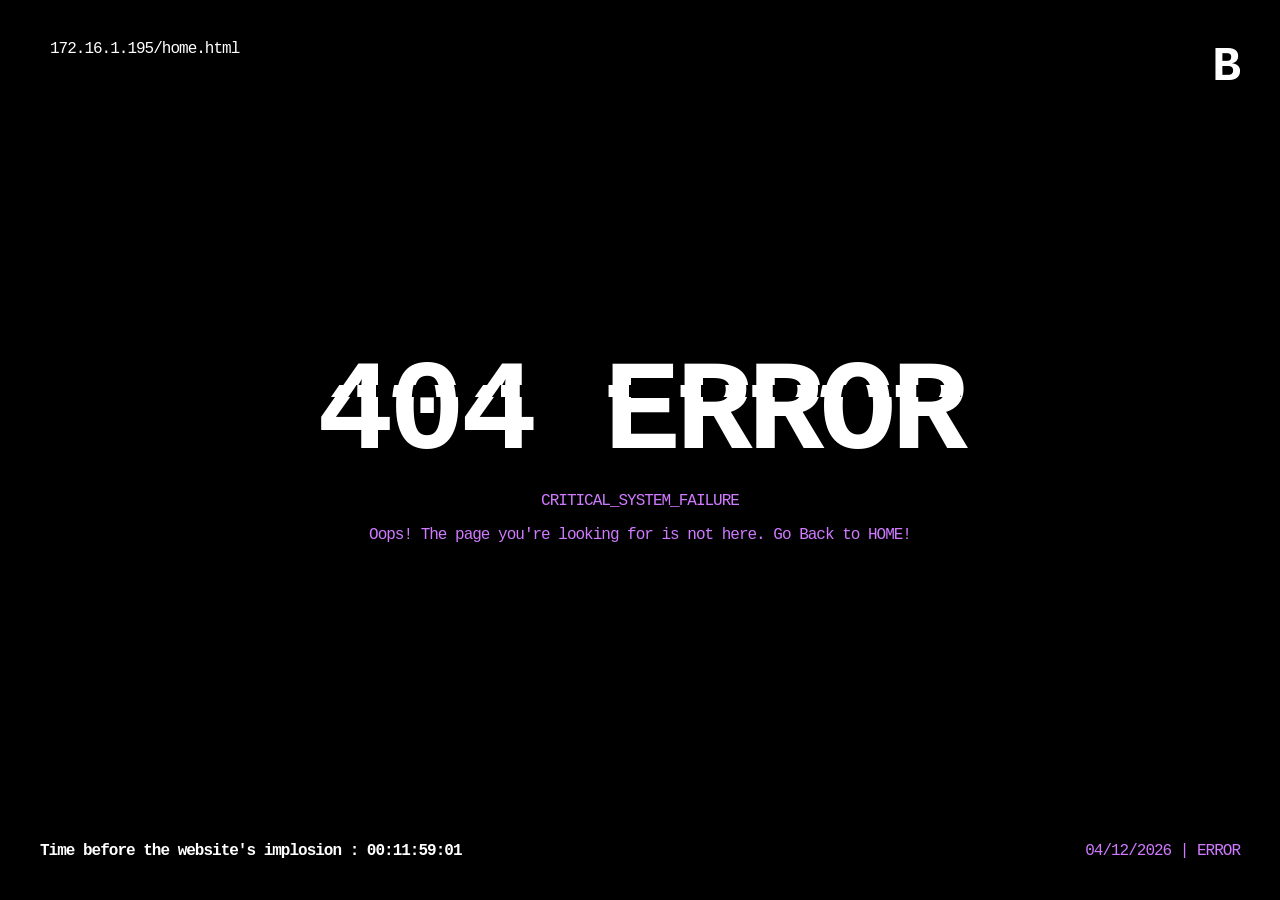
<file: index.html>
<!DOCTYPE html>
<html lang="fr">
<head>
    <meta charset="UTF-8">
    <title>404 Not Found</title>
    <link rel="icon" type="image/png" href="storage/favicon.jpg">
    <style>
        body { 
            background: #000; 
            color: #ffffff; 
            font-family: 'Courier New', monospace; 
            height: 100vh; 
            margin: 0; 
            overflow: hidden; 
            display: flex; 
            justify-content: center; 
            align-items: center; 
            position: relative; 
        }
        
        .corner { 
            position: absolute; 
            padding: 40px; 
            font-size: 1rem; 
            letter-spacing: -1px; 
        }

        .top-left { 
            top: 0; 
            left: 0; 
        }
        
        .top-left a { 
            color: #ffffff; 
            text-decoration: none; 
            padding: 5px 10px; 
            transition: 0.3s; 
        }
        
        .top-right { 
            top: 0; 
            right: 0; 
            font-size: 3rem; 
            color: #ffffff; 
            opacity: 1; 
            font-weight: 900;
        }
        
        .bottom-left { 
            bottom: 0; 
            left: 0; 
            color: #ffffff; 
            font-weight: 900; 
        }
        
        .bottom-right { 
            bottom: 0; 
            right: 0; 
            color: #CF7AFF; 
        }

        .glitch-wrapper {
            text-align: center; 
            position: relative; 
        }
        
        .glitch { 
            font-size: 8rem;
            font-weight: 900;
            margin: 0; 
            position: relative;
            color: #ffffff;
            letter-spacing: -5px;
        }

        .glitch::before, .glitch::after {
            content: "404 ERROR"; 
            position: absolute; 
            top: 0; 
            left: 0; 
            width: 100%;
            height: 100%;
            background: black; 
            clip: rect(0, 900px, 0, 0); 
        }

        .glitch::before {
            clip: rect(44px, 9999px, 56px, 0);
            left: -2px; 
            text-shadow: -2px 0 #CF7AFF;
            animation: glitch-anim 2s infinite linear alternate-reverse;
        }
        
        .glitch::after {
            clip: rect(44px, 9999px, 56px, 0);
            left: -2px; 
            text-shadow: -2px 0 #ffffff;
            animation: glitch-anim 3s infinite linear alternate-reverse;
        }

        @keyframes glitch-anim {
            0% { clip: rect(10px, 9999px, 20px, 0); transform: skew(0.5deg); }
            20% { clip: rect(30px, 9999px, 40px, 0); transform: skew(-0.5deg); }
            40% { clip: rect(60px, 9999px, 70px, 0); transform: skew(0.8deg); }
            60% { clip: rect(15px, 9999px, 25px, 0); transform: skew(-0.2deg); }
            80% { clip: rect(80px, 9999px, 90px, 0); transform: skew(0.4deg); }
            100% { clip: rect(45px, 9999px, 55px, 0); transform: skew(-0.8deg); }
        }

        .status-text { 
            font-size: 1rem; 
            color: #CF7AFF; 
            letter-spacing: -1px; 
            margin-top: -10px; 
        }

        .status-link {
            color: #CF7AFF;
            text-decoration: none;
            font-weight: normal;
        }

        .status-link:hover {
            color: #CF7AFF;
            text-shadow: none;
        }    
    </style>
</head>
<!-- FLAG{404_FL4G_N0T_F0UND_JK} -->
<body>
    <div class="corner top-left">
        <a href="wrongway.html">172.16.1.195/home.html</a>
    </div>

    <div class="corner top-right">B</div>

   <div class="glitch-wrapper">
        <h1 class="glitch" data-text="404 ERROR">404 ERROR</h1>
        <div class="status-text">
            <p>CRITICAL_SYSTEM_FAILURE</p>
            <p>Oops! The page you're looking for is not here. Go Back to <a href="home.html" class="status-link">HOME</a>!</p>
        </div>   
    </div>

    <div class="corner bottom-left">
        Time before the website's implosion : <span id="timer">00:12:00:00</span>
    </div>

    <div class="corner bottom-right" id="date"></div>

    <script>
        // Timer
        let startTime = Date.now();
        const duration = 12 * 60 * 1000; 
        const timerElement = document.getElementById('timer');
        
       function updateTimer() {
            let now = Date.now();
            let diff = duration - (now - startTime);
            
            let isNegative = diff < 0;
            let absDiff = Math.abs(diff);

            let h = Math.floor(absDiff / 3600000);
            let m = Math.floor((absDiff % 3600000) / 60000);
            let s = Math.floor((absDiff % 60000) / 1000);
            let ms = Math.floor((absDiff % 1000) / 10);

        timerElement.innerText = 
                (isNegative ? "-" : "") + 
                (h < 10 ? '0' : '') + h + ":" + 
                (m < 10 ? '0' : '') + m + ":" + 
                (s < 10 ? '0' : '') + s + ":" + 
                (ms < 10 ? '0' : '') + ms;
        }

        setInterval(updateTimer, 10);

        // Date
        const dateElement = document.getElementById('date');
        const today = new Date().toLocaleDateString('fr-FR');

        fetch('https://ipapi.co/json/')
            .then(response => {
                if (!response.ok) throw new Error();
                return response.json();
            })
            .then(data => {
                // Affiche la ville et le pays si trouvés, sinon ERROR
                if (data.network && data.city) {
                    dateElement.innerText = `${today} | ${data.network.toUpperCase()} - ${data.city.toUpperCase()}`;
                } else {
                    dateElement.innerText = `${today} | ERROR`;
                }
            })
            .catch(() => {
                // En cas d'AdBlocker ou de problème réseau
                dateElement.innerText = `${today} | ERROR`;
            }); 
     </script>
</body>
</html>
</file>
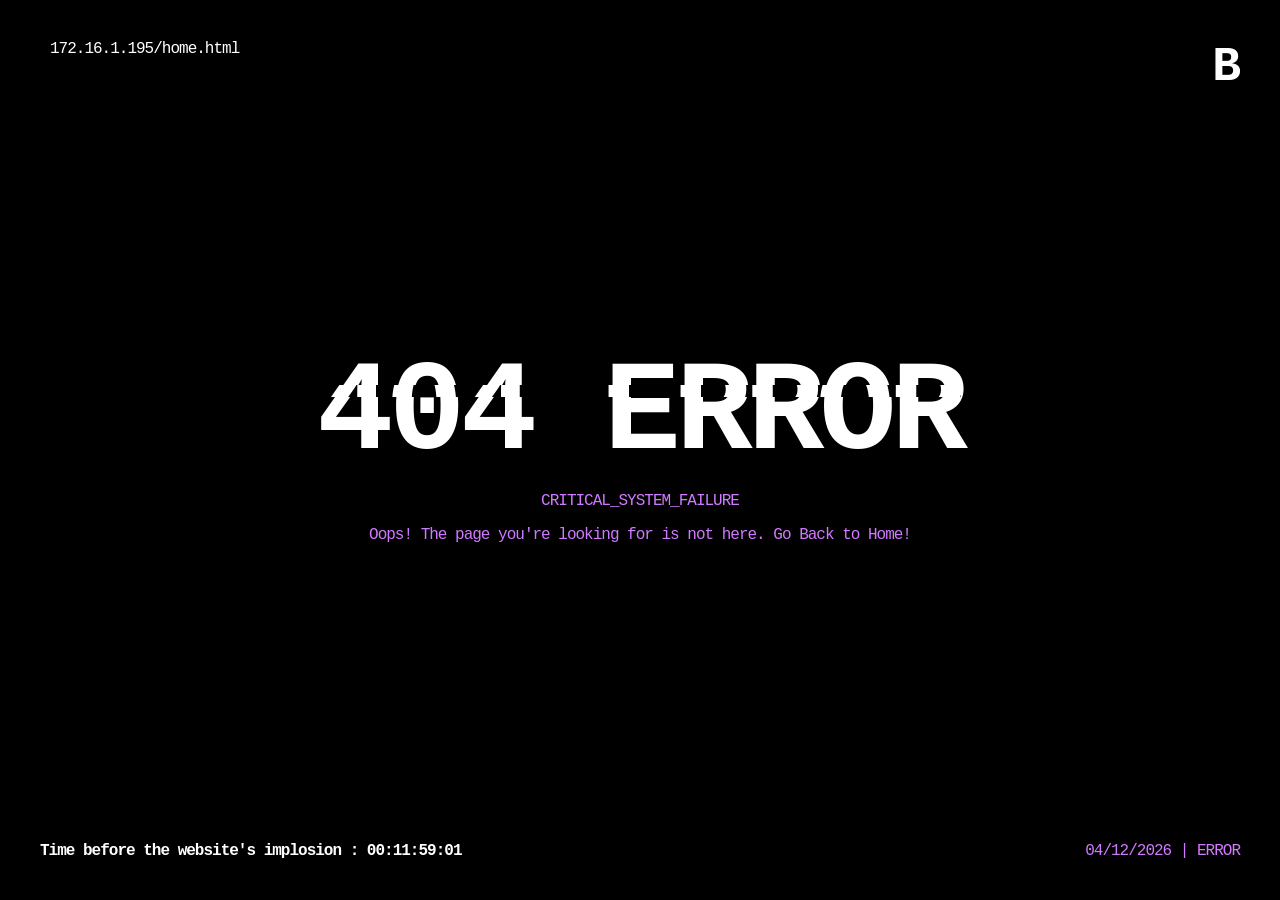
<file: index/index.html>
<!DOCTYPE html>
<html lang="fr">
<head>
    <meta charset="UTF-8">
    <title>404 Not Found</title>
    <style>
        body { 
            background: #000; color: #ffffff; font-family: 'Courier New', monospace;
            height: 100vh; margin: 0; overflow: hidden; display: flex;
            justify-content: center; align-items: center; position: relative;
        }

        /* --- Éléments d'angle --- */
        .corner { position: absolute; padding: 40px; font-size: 1rem; letter-spacing: -1px; }
        
        .top-left { top: 0; left: 0; }
        .top-left a { color: #ffffff; text-decoration: none; padding: 5px 10px; transition: 0.3s; }
        
        .top-right { top: 0; right: 0; font-size: 3rem; color: #ffffff; opacity: 1; font-weight: 900;}
        
        .bottom-left { bottom: 0; left: 0; color: #ffffff; font-weight: 900; }
        
        .bottom-right { bottom: 0; right: 0; color: #CF7AFF; }

        /* --- Effet Glitch Futuriste --- */
        .glitch-wrapper { text-align: center; position: relative; }
        
        .glitch {
            font-size: 8rem; font-weight: 900; margin: 0;
            position: relative; color: #ffffff;
            letter-spacing: -5px;
        }

        /* Simulation de décalage de lignes sans clignotement */
        .glitch::before, .glitch::after {
            content: "404 ERROR"; position: absolute; top: 0; left: 0; width: 100%; height: 100%;
            background: black; clip: rect(0, 900px, 0, 0); 
        }

        .glitch::before {
            clip: rect(44px, 9999px, 56px, 0);
            left: -2px; text-shadow: -2px 0 #CF7AFF;
            animation: glitch-anim 2s infinite linear alternate-reverse;
        }
        
        .glitch::after {
            clip: rect(44px, 9999px, 56px, 0);
            left: -2px; text-shadow: -2px 0 #ffffff;
            animation: glitch-anim 3s infinite linear alternate-reverse;
        }

        @keyframes glitch-anim {
            0% { clip: rect(10px, 9999px, 20px, 0); transform: skew(0.5deg); }
            20% { clip: rect(30px, 9999px, 40px, 0); transform: skew(-0.5deg); }
            40% { clip: rect(60px, 9999px, 70px, 0); transform: skew(0.8deg); }
            60% { clip: rect(15px, 9999px, 25px, 0); transform: skew(-0.2deg); }
            80% { clip: rect(80px, 9999px, 90px, 0); transform: skew(0.4deg); }
            100% { clip: rect(45px, 9999px, 55px, 0); transform: skew(-0.8deg); }
        }

        .status-text { font-size: 1rem; color: #CF7AFF; letter-spacing: -1px; margin-top: -10px; }

        .status-link {
            color: #CF7AFF;
            text-decoration: none;
            cursor: text;
            font-weight: normal;
        }

        .status-link:hover {
            color: #CF7AFF;
            text-shadow: none;
        }    
    </style>
</head>
<!-- FLAG{404_FL4G_N0T_F0UND_JK} -->
<body>
    <div class="corner top-left">
        <a href="wrongway.html">172.16.1.195/home.html</a>
    </div>

    <div class="corner top-right">B</div>

   <div class="glitch-wrapper">
        <h1 class="glitch" data-text="404 ERROR">404 ERROR</h1>
        <div class="status-text">
            <p>CRITICAL_SYSTEM_FAILURE</p>
            <p>Oops! The page you're looking for is not here. Go Back to <a href="home.html" class="status-link">Home</a>!</p>
        </div>   
    </div>

    <div class="corner bottom-left">
        Time before the website's implosion : <span id="timer">00:12:00:00</span>
    </div>

    <div class="corner bottom-right" id="date"></div>

    <script>
        // Timer
        let startTime = Date.now();
        const duration = 12 * 60 * 1000; 
        const timerElement = document.getElementById('timer');
        
       function updateTimer() {
            let now = Date.now();
            let diff = duration - (now - startTime);
            
            let isNegative = diff < 0;
            let absDiff = Math.abs(diff);

            let h = Math.floor(absDiff / 3600000);
            let m = Math.floor((absDiff % 3600000) / 60000);
            let s = Math.floor((absDiff % 60000) / 1000);
            let ms = Math.floor((absDiff % 1000) / 10);

        timerElement.innerText = 
                (isNegative ? "-" : "") + 
                (h < 10 ? '0' : '') + h + ":" + 
                (m < 10 ? '0' : '') + m + ":" + 
                (s < 10 ? '0' : '') + s + ":" + 
                (ms < 10 ? '0' : '') + ms;
        }

        setInterval(updateTimer, 10);

        // Date
        const dateElement = document.getElementById('date');
        const today = new Date().toLocaleDateString('fr-FR');

        fetch('https://ipapi.co/json/')
            .then(response => {
                if (!response.ok) throw new Error();
                return response.json();
            })
            .then(data => {
                // Affiche la ville et le pays si trouvés, sinon ERROR
                if (data.network && data.city) {
                    dateElement.innerText = `${today} | ${data.network.toUpperCase()} - ${data.city.toUpperCase()}`;
                } else {
                    dateElement.innerText = `${today} | ERROR`;
                }
            })
            .catch(() => {
                // En cas d'AdBlocker ou de problème réseau
                dateElement.innerText = `${today} | ERROR`;
            }); 
     </script>
</body>
</html>
</file>
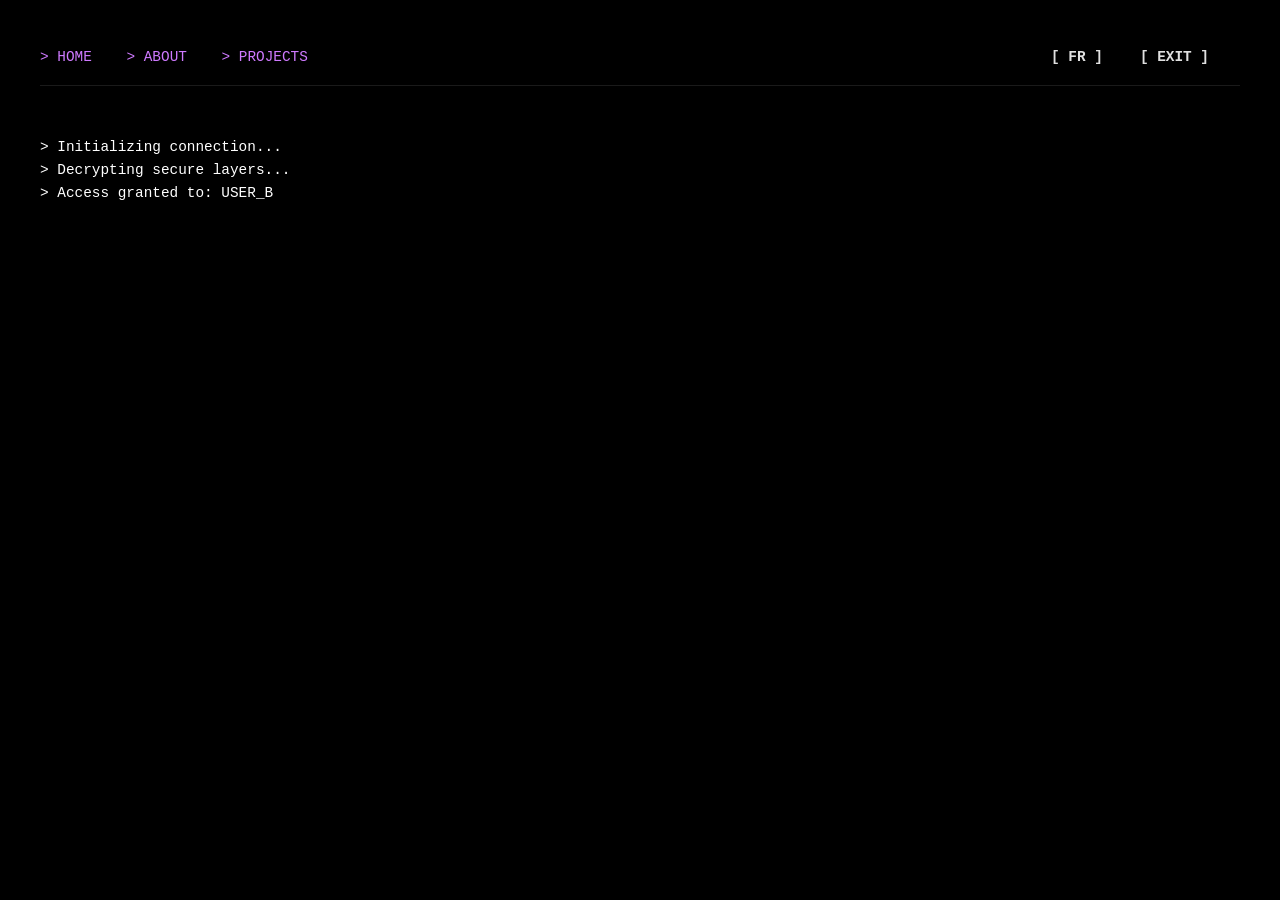
<file: home.html>
<!DOCTYPE html>
<html lang="en">
<head>
    <meta charset="UTF-8">
    <title>HOME</title>
    <style>
        body { 
            background: #000; 
            color: #fff; 
            font-family: 'Courier New', monospace;
            margin: 0; 
            padding: 40px; 
            line-height: 1.6;
        }
        
        .lang-fr {
            display: none; 
        }

        body.fr-mode .lang-fr { 
            display: inline-block; 
        }
        
        body.fr-mode .lang-en {
            display: none; 
        }
      
        nav { 
            margin-bottom: 50px;
            border-bottom: 1px solid #1a1a1a; 
            padding-bottom: 10px; 
        }
        
        nav a { 
            color: #CF7AFF; 
            text-decoration: none; 
            margin-right: 25px; 
            font-size: 0.9rem; 
            transition: 0.3s;
        }
        
        .nav-container { 
            display: flex; 
            justify-content: space-between; 
            align-items: baseline; 
        }
        
        nav a:hover { 
            color: #fff; 
            text-shadow: 0 0 8px #CF7AFF; 
        }
        
        .nav-controls {
            display: flex;
            align-items: center;
        }

        .control-btn {
            font-size: 0.9rem;
            color: #E0E0E0;
            font-weight: 900;
            text-decoration: none;
            transition: 0.3s;
            cursor: pointer;
            padding: 5px 5px;
            border: 1px solid transparent;
        }
        
        .control-btn:hover {
            color: #ff4444; 
            text-shadow: 0 0 10px #ff4444;
            transform: scale(1.05);
        }

        .nav-container { 
        display: flex; 
        justify-content: space-between; 
        align-items: center; 
        }    

        .prompt { 
            color: #CF7AFF; 
            font-weight: bold; 
            font-size: 0.8rem; 
        }
        
        .command { 
            color: #fff;
            margin-bottom: 20px; 
            font-size: 0.8rem; 
        }

        .section { 
            margin-bottom: 80px; 
            display: none; 
        }
        .title {
            color: #CF7AFF; 
            font-size: 1.5rem; 
            font-weight: bold; 
            margin-bottom: 20px; 
            text-transform: uppercase; 
            letter-spacing: 2px; 
        }
        
        .job-card { 
            border-left: 2px solid #CF7AFF; 
            padding-left: 20px;
            margin-bottom: 30px;
        }
        
        .job-company { 
            font-weight: bold; 
            color: #fff; 
            font-size: 1.1rem; 
        }
        
        .job-date {
            color: #666; 
            font-size: 0.8rem; 
            margin-bottom: 5px; 
        }
        
        .job-desc {
            color: #ccc;
            margin-top: 5px; 
            font-size: 0.95rem; 
        }

        .section-block { 
            margin-top: 20px;
            margin-bottom: 15px;
        }
            
        .skills-section {
            margin-top: 20px;
            margin-bottom: 15px;
        }

        .passions-container {
            margin-top: 20px; 
            display: flex; 
            gap: 15px; 
            flex-wrap: wrap; 
        }
        
        .passion-tag { 
            border: 1px solid #CF7AFF; 
            color: #CF7AFF; 
            padding: 5px 15px; 
            font-size: 0.85rem; 
            text-transform: lowercase;
        }

        #passion-description {
            margin-top: 20px;
            padding: 15px;
            border: 1px dashed #CF7AFF;
            background: rgba(207, 122, 255, 0.05);
            color: #ccc;
            font-size: 0.9rem;
            display: none;
            min-height: 50px;
        }

        .passion-tag { 
            cursor: pointer;
            transition: 0.3s;
        }

        .passion-tag:hover {
            background: #CF7AFF;
            color: #000;
        }

        .passion-tag.active {
            background: #CF7AFF;
            color: #000;
            box-shadow: 0 0 10px #CF7AFF;
        }

        #loading-text { 
            margin-bottom: 20px;
            color: #fff;
            font-size: 0.9rem; 
        }
    </style>
</head>
<body>

<nav>
    <div class="nav-container">
        <div class="nav-links">
            <a href="home.html">> <span class="lang-en">HOME</span><span class="lang-fr">ACCUEIL</span></a>
            <a href="about.html">> <span class="lang-en">ABOUT</span><span class="lang-fr">À PROPOS</span></a>
            <a href="projects.html">> <span class="lang-en">PROJECTS</span><span class="lang-fr">PROJETS</span></a>
        </div>
        
        <div class="nav-controls">
            <a id="lang-switch" class="control-btn">[ FR ]</a>
            <a href="index.html" class="control-btn exit-btn"> [ EXIT ] </a>
        </div>
    </div>
</nav>

    <div id="terminal">
        <div id="loading-text"></div>

            <div class="section" id="content">
                 <div class="command"><span class="prompt">guest@b-system:~$</span> cat profile.txt</div>
                
            <div class="section-block">
                <div class="title">
                    <span class="lang-en">Career_Path</span>
                    <span class="lang-fr">Parcours_Professionnel</span>
                </div>

                <div class="job-card">
                    <div class="job-company">
                        <span class="lang-en">M:armites - SYSADMIN | CYBER APPRENTICE</span>
                        <span class="lang-fr">M:armites - ALTERNANT SYSADMIN | CYBER</span>
                    </div>
                    <div class="job-date">
                        <span class="lang-en">November 2025 - September 2026</span>
                        <span class="lang-fr">Novembre 2025 - Septembre 2026</span>
                    </div>
                    <div class="job-desc">
                        <span class="lang-en">Contributing to the administration and optimization of systems and networks, including user needs analysis, incident management, cybersecurity, and R&D for new solutions.</span>
                        <span class="lang-fr">Participation à l’administration et à l’optimisation des systèmes et réseaux, incluant l’analyse des besoins utilisateurs, la gestion des incidents, la cybersécurité, ainsi que la R&D de nouvelles solutions.</span>
                    </div>
                </div>

                <div class="job-card">
                    <div class="job-company">
                        <span class="lang-en">Union Bancaire Privé (UBP) - IT CONSULTANT | HELPDESK LEVEL 1</span>
                        <span class="lang-fr">Union Bancaire Privé (UBP) - CONSULTANT INFORMATIQUE | SERVICE DESK NIVEAU 1</span>
                    </div>
                    <div class="job-date">
                        <span class="lang-en">December 2024 - September 2025</span>
                        <span class="lang-fr">Décembre 2024 - Septembre 2025</span>
                    </div>
                    <div class="job-desc">
                        <span class="lang-en">Managing Tier 1 IT support, including user assistance, incident management and tracking, account administration, remote troubleshooting, as well as system maintenance and documentation.</span>
                        <span class="lang-fr">Gestion du support informatique de premier niveau, incluant la prise en charge des utilisateurs, la gestion et le suivi des incidents, l’administration des comptes, le dépannage à distance ainsi que la maintenance et la documentation des systèmes.</span>
                    </div>
                </div>

                <div class="job-card">
                    <div class="job-company">
                        <span class="lang-en">XEFI - INTERN HELPDESK</span>
                        <span class="lang-fr">XEFI - STAGIAIRE HELPDESK</span>
                    </div>
                    <div class="job-date">
                        <span class="lang-en">March 2024 - April 2024</span>
                        <span class="lang-fr">Mars 2024 - Avril 2024</span>
                    </div>
                    <div class="job-desc">
                        <span class="lang-en">Performing standard services such as the configuration, delivery, installation, troubleshooting, and commissioning of all types of IT equipment.</span>
                        <span class="lang-fr">Réalisation de prestations standards telles que la configuration, la livraison, l’installation, le dépannage et la mise en service de tout type de matériel informatique.</span>
                    </div>
                </div>
                                
                <div class="job-card">
                    <div class="job-company">
                        <span class="lang-en">2linfo - INTERN SYSTEMS AND NETWORKS ADMINISTRATOR</span>
                        <span class="lang-fr">2linfo - STAGIAIRE ADMINISTRATEUR SYSTÈMES ET RÉSEAUX</span>
                    </div>
                    <div class="job-date">
                        <span class="lang-en">March 2023 - April 2023</span>
                        <span class="lang-fr">Mars 2023 - Avril 2023</span>
                    </div>
                    <div class="job-desc">
                        <span class="lang-en">Participating in the development and deployment of IT and telecommunications solutions, including network monitoring, customer support, and contributing to audits and Voice over IP (VoIP) projects.</span>
                        <span class="lang-fr">Participation au développement et au déploiement de solutions informatiques et télécoms, incluant la supervision des réseaux, le support client, ainsi que la contribution aux audits et projets de téléphonie sur IP.</span>
                    </div>
                </div>
                
            <div class="section-block">
                <div class="skills-section">
                    <div class="title">
                        <span class="lang-en">Soft_Skills</span>
                        <span class="lang-fr">Compétences_Clés</span>
                    </div>
                    <div class="job-desc">
                        <p>>
                            <span class="lang-en"><strong>SECURITY & DATA PROTECTION</strong>: Fortinet, Mailinblack, Datto, Veeam, Comodo BackUp, Active Directory.</span>
                            <span class="lang-fr"><strong>SÉCURITÉ & PROTECTION</strong>: Fortinet, Mailinblack, Datto, Veeam, Comodo BackUp, Active Directory.</span>
                        </p>
                        <p>>
                            <span class="lang-en"><strong>ADMINISTRATION & MONITORING</strong>: Centreon, Zabbix, SCCM, Windows, Linux, Office 365, Exchange.</span>
                            <span class="lang-fr"><strong>ADMINISTRATION & SUPERVISION</strong>: Centreon, Zabbix, SCCM, Windows, Linux, Pack Office 365, Exchange.</span>
                        </p>
                        <p>>
                            <span class="lang-en"><strong>PROCESS & TECHNICAL SUPPORT</strong>: Jira, BMC Ready, T1/T2 Support, Technical Documentation.</span>
                            <span class="lang-fr"><strong>METHODOLOGIE & SUPPORT</strong>: Jira, BMC Ready, Support N1/N2, Documentation.</span>
                        </p>
                    </div>
                </div>
            </div>

            <div class="section-block">
                <div class="title">
                    <span class="lang-en">Passions</span>
                    <span class="lang-fr">Passions</span>
                </div>
                <div class="passions-container">
                    <div class="passion-tag" data-info="
                       <span class='lang-en'>Sports play a major role in my life. Whether it's volleyball, running, or weightlifting, I love pushing my limits. It helps me stay fit and clear my mind.</span>
                       <span class='lang-fr'>Le sport occupe également une place importante dans ma vie. Que ce soit le volleyball, la course à pied ou la musculation, j'aime me dépenser physiquement et repousser mes limites. Le sport me permet de rester en forme et de me vider l'esprit. Chaque jour, je me lance de nouveaux défis que je souhaite relever afin de constamment m’améliorer dans ce que je fais.</span>">
                       <span class="lang-en">#Volleyball</span>
                       <span class="lang-fr">#Volleyball</span>
                    </div>
                    <div class="passion-tag" data-info="
                       <span class='lang-en'>Beyond music and IT, I've always been fascinated by video games. From captivating stories to stunning graphics, they are a source of endless entertainment and creativity for me.</span>
                       <span class='lang-fr'>En dehors de ma passion pour la musique et l’informatique, j'ai également un intérêt pour les jeux vidéo. Depuis mon enfance, je suis fasciné par l'univers des jeux, que ce soit pour leur histoire captivante, leurs graphismes époustouflants ou simplement pour le plaisir de jouer avec des amis. Les jeux vidéo sont pour moi une source de divertissement infinie et une façon fantastique de stimuler ma créativité.</span>">
                       <span class="lang-en">#Video-games</span>
                       <span class="lang-fr">#Jeux-vidéo</span>
                    </div>
                    <div class="passion-tag" data-info="
                       <span class='lang-en'>Passionate about music and beatmaking, I spend my free time composing tracks. Nothing motivates me more than creating a catchy melody or finding the perfect rhythm.</span>
                       <span class='lang-fr'>Passionné par la musique et le beatmaking, je passe une bonne partie de mon temps libre à composer des sons et à explorer de nouveaux genres musicaux. Rien ne me motive plus que de créer une mélodie entraînante ou de trouver le rythme parfait pour une chanson. J’ai au fond de moi toujours voulu vivre de ma musique et pouvoir remplacer mes artistes préférés qui m'inspire profondément.</span>">
                       <span class="lang-en">#Music</span>
                       <span class="lang-fr">#Musique</span>
                    </div>
                </div>
                <div id="passion-description"></div>
        </div>
    </div>
        
    <script>
        const langBtn = document.getElementById('lang-switch');
        const body = document.body;

        langBtn.addEventListener('click', () => {
            body.classList.toggle('fr-mode');
    
            if (body.classList.contains('fr-mode')) {
                langBtn.innerText = "[ EN ]";
            } else {
                langBtn.innerText = "[ FR ]";
            }
        });
        const lines = [
            "> Initializing connection...",
            "> Decrypting secure layers...",
            "> Access granted to: USER_B",
            "> Loading profile data..."
        ];
        
        const loader = document.getElementById('loading-text');
        const content = document.getElementById('content');
        let lineIdx = 0;

        function typeLog() {
            if (lineIdx < lines.length) {
                let p = document.createElement('div');
                p.innerHTML = lines[lineIdx];
                loader.appendChild(p);
                lineIdx++;
                setTimeout(typeLog, 400);
            } else {
                setTimeout(() => {
                    loader.style.display = 'none';
                    content.style.display = 'block';
                }, 300);
            }
        }

        const tags = document.querySelectorAll('.passion-tag');
        const descriptionBox = document.getElementById('passion-description');

        tags.forEach(tag => {
            tag.addEventListener('click', () => {
                tags.forEach(t => t.classList.remove('active'));

                tag.classList.add('active');

                descriptionBox.style.display = 'block';
                
                const info = tag.getAttribute('data-info');
                descriptionBox.innerHTML = info;
            });
        });

        typeLog();
    </script>
</body>
</html>
</file>
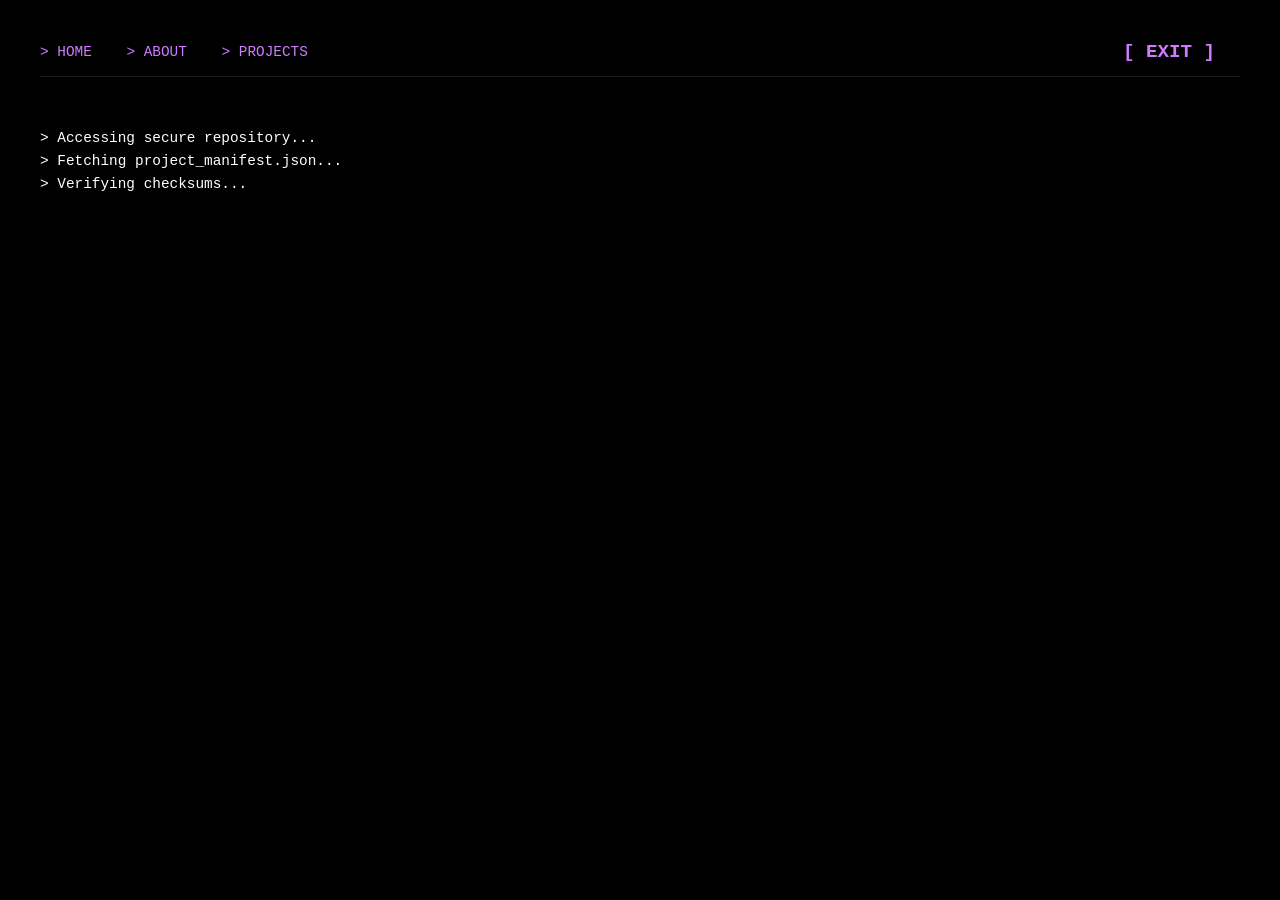
<file: projects.html>
<!DOCTYPE html>
<html lang="fr">
<head>
    <meta charset="UTF-8">
    <title>PROJECTS</title>
    <style>
        body { 
            background: #000; color: #fff; font-family: 'Courier New', monospace;
            margin: 0; padding: 40px; line-height: 1.6;
        }

        /* --- Navigation --- */
        nav { margin-bottom: 50px; border-bottom: 1px solid #1a1a1a; padding-bottom: 10px; }
        .nav-container { display: flex; justify-content: space-between; align-items: baseline; }
        nav a { color: #CF7AFF; text-decoration: none; margin-right: 25px; font-size: 0.9rem; transition: 0.3s; }
        nav a:hover { color: #fff; text-shadow: 0 0 8px #CF7AFF; }

        /* --- Bouton Exit (Remplace Corner-B) --- */
        .nav-exit { 
        font-size: 1.2rem; /* Plus petit que le B pour rester élégant */
        color: ##E0E0E0;       /* Gris sombre par défaut */
        font-weight: 900;
        text-decoration: none;
        line-height: 1;
        transition: 0.3s;
        cursor: pointer;
        }

        .nav-exit:hover { 
        color: #ff4444; 
        text-shadow: 0 0 10px #ff4444; 
        transform: scale(1.1); /* Petit effet de zoom au survol */
        }

        /* Ajustement pour s'assurer que l'alignement reste parfait */
        .nav-container { 
        display: flex; 
        justify-content: space-between; 
        align-items: center; /* Aligné au centre verticalement */
        }

        /* --- Terminal Logic --- */
        #content { display: none; max-width: 1100px; }
        #loading-text { margin-bottom: 20px; color: #fff; font-size: 0.9rem; }
        .prompt { color: #CF7AFF; font-weight: bold; }
        .command { color: #fff; margin-bottom: 30px; font-size: 0.8rem; }

        /* --- Grid de Projets --- */
        .projects-grid {
            display: grid;
            grid-template-columns: repeat(auto-fit, minmax(300px, 1fr));
            gap: 30px;
            margin-top: 40px;
        }

        .project-card {
            border: 1px solid #1a1a1a;
            padding: 20px;
            background: #050505;
            transition: 0.3s;
            position: relative;
            overflow: hidden;
        }

        .project-card:hover {
            border-color: #CF7AFF;
            box-shadow: 0 0 15px rgba(207, 122, 255, 0.1);
            transform: translateY(-5px);
        }

        .project-status {
            font-size: 0.7rem;
            color: #CF7AFF;
            text-transform: uppercase;
            margin-bottom: 10px;
            display: block;
        }

        .project-title {
            font-size: 1.2rem;
            font-weight: bold;
            color: #fff;
            margin-bottom: 15px;
        }

        .project-desc {
            font-size: 0.85rem;
            color: #ccc;
            margin-bottom: 20px;
            min-height: 80px;
        }

        .tech-tags {
            display: flex;
            gap: 10px;
            flex-wrap: wrap;
        }

        .tech-tag {
            font-size: 0.7rem;
            background: #1a1a1a;
            color: #CF7AFF;
            padding: 2px 8px;
            border-radius: 3px;
        }

        .project-link {
            display: block;
            margin-top: 20px;
            color: #fff;
            text-decoration: none;
            font-size: 0.8rem;
            font-weight: bold;
            border-top: 1px solid #1a1a1a;
            padding-top: 15px;
        }

        .project-link:hover { color: #CF7AFF; }
        
        .ctf-btn {
            background: transparent;
            border: 1px solid #CF7AFF;
            color: #CF7AFF;
            padding: 10px 20px;
            cursor: pointer;
            font-family: 'Courier New', monospace;
            transition: all 0.1s ease; /* Très rapide pour l'effet de téléportation */
            position: relative; /* Nécessaire pour le déplacement */
            z-index: 100;
        }

        .ctf-btn:hover {
            background: rgba(207, 122, 255, 0.1);
        }



    </style>
</head>
<body>

    <nav>
    <div class="nav-container">
        <div class="nav-links">
            <a href="home.html">> HOME</a>
            <a href="about.html">> ABOUT</a>
            <a href="projects.html">> PROJECTS</a>
        </div>
        <a href="index.html" class="nav-exit"> [ EXIT ] </a>
    </div>
</nav>

    <div id="terminal">
        <div id="loading-text"></div>

        <div id="content">
            <div class="command"><span class="prompt">guest@b-system:~$</span> ls -la ./projects/deployed</div>

            <div class="projects-grid">
                
      <div class="project-card">
          <span class="project-status">[ COMPLETED ]</span>
          <div class="project-title">Architecture Active Directory : ValorElec (entreprise non existante)</div>
          <p class="project-desc">Déploiement d'une infrastructure Windows Server. Automatisation de la création d'OU et d'utilisateurs via <strong>PowerShell</strong>. Mise en place de GPO restrictives (Hardening utilisateur).</p>
          <div class="tech-tags">
              <span class="tech-tag">Active Directory</span>
              <span class="tech-tag">PowerShell</span>
              <span class="tech-tag">GPO</span>
          </div>
          <a href="storage/ValorElec.pdf" target="_blank" class="project-link">> OPEN_CASE_FILE</a>
      </div>

      <div class="project-card">
          <span class="project-status">[ COMPLETED ]</span>
          <div class="project-title">Hardening & Bastionnage Linux</div>
          <p class="project-desc">Sécurisation d'un noyau Linux : configuration SSH (clés uniquement), pare-feu IPTables/UFW, et désactivation des services non essentiels (CIS Benchmark).</p>
          <div class="tech-tags">
              <span class="tech-tag">Linux</span>
              <span class="tech-tag">Hardening</span>
              <span class="tech-tag">SSH Security</span>
          </div>
          <a href="storage/hardening.pdf" class="project-link">> VIEW_SECURITY_POLICIES</a>
      </div>

      <div class="project-card">
            <span class="project-status">[ COMPLETED ]</span>
          <div class="project-title">Exploitation de Vulnérabilités</div>
          <p class="project-desc">Simulations d'intrusions sur machines vulnérables. Utilisation de <strong>Metasploit</strong>, Nmap et techniques de Pivotement.</p>
          <div class="tech-tags">
              <span class="tech-tag">Metasploit</span>
              <span class="tech-tag">Pentest</span>
              <span class="tech-tag">Nmap</span>
          </div>
          <a href="storage/metasploit.pdf" class="project-link">> ACCESS_EXPLOIT_LOGS</a>
      </div>

      <div class="project-card">
          <span class="project-status">[ LIVE ]</span>
          <div class="project-title">Capture The Flag - Training</div>
          <p class="project-desc">Entraînement continu sur les plateformes Root-Me et TryHackMe. Focus sur le Web et l'Escalade de Privilèges.</p>
          <div class="tech-tags">
              <span class="tech-tag">CTF</span>
              <span class="tech-tag">PrivEsc</span>
              <span class="tech-tag">Cyber-Training</span>
           </div>
          <a href="#" class="project-link">> VIEW_BADGES</a>
      </div>

        <div class="project-card">
          <span class="project-status">[ LIVE ]</span>
          <div class="project-title">Test d'intrusion Linux</div>
          <p class="project-desc">Recherche & exploitation de vulnérabilité d'une machine mise à disposition. C'est un entrainement au Boot-to-Root.</p>
          <div class="tech-tags">
              <span class="tech-tag">Intrusion</span>
              <span class="tech-tag">Boot-to-Root</span>
              <span class="tech-tag">Linux</span>
           </div>
          <a href="storage/intrusion.pdf" class="project-link">> VIEW_REPORT</a>
      </div>

         <div style="margin-top: 100px; text-align: center; border-top: 1px dashed #1a1a1a; padding-top: 40px;">
           <button id="ctf-button" class="ctf-btn">Capture Me</button>
           <div id="flag-display" style="display: none; margin-top: 20px; color: #00ff00; font-family: monospace; font-weight: bold;">
           <span style="color: #CF7AFF;">> FLAG FOUND:</span> B_SYSTEM{C4TCH_M3_IF_YOU_C4N}
           </div>
        </div>
                
  </div>
            </div>
        </div>
    </div>

    <script>
        const lines = [
            "> Accessing secure repository...",
            "> Fetching project_manifest.json...",
            "> Verifying checksums...",
            "> Projects found. Rendering..."
        ];
        
        const loader = document.getElementById('loading-text');
        const content = document.getElementById('content');
        let lineIdx = 0;

        function typeLog() {
            if (lineIdx < lines.length) {
                let p = document.createElement('div');
                p.innerHTML = lines[lineIdx];
                loader.appendChild(p);
                lineIdx++;
                setTimeout(typeLog, 400);
            } else {
                setTimeout(() => {
                    loader.style.display = 'none';
                    content.style.display = 'block';
                }, 300);
            }
        }
        typeLog();
    </script>
    <script>
    const btn = document.getElementById('ctf-button');
    const flag = document.getElementById('flag-display');
    
    // On définit aléatoirement le nombre de clics nécessaires entre 5 et 10
    let clicksNeeded = Math.floor(Math.random() * (30 - 10 + 1)) + 10;
    let currentClicks = 0;

    btn.addEventListener('click', () => {
        currentClicks++;

        if (currentClicks < clicksNeeded) {
            // Calcul de positions aléatoires (on reste dans les limites de la vue)
            const x = Math.random() * (window.innerWidth - btn.offsetWidth - 100);
            const y = Math.random() * (window.innerHeight - btn.offsetHeight - 100);

            // On passe le bouton en position fixed pour qu'il bouge partout
            btn.style.position = 'fixed';
            btn.style.left = x + 'px';
            btn.style.top = y + 'px';
            
            // On change le texte pour narguer l'utilisateur
            btn.innerText = "ACCESS_DENIED";
            setTimeout(() => { btn.innerText = "Try Again"; }, 500);
        } else {
            // Victoire !
            btn.style.display = 'none';
            flag.style.display = 'block';
            console.log("Well played, hacker!");
        }
    });
</script>
</body>
</html>
</file>
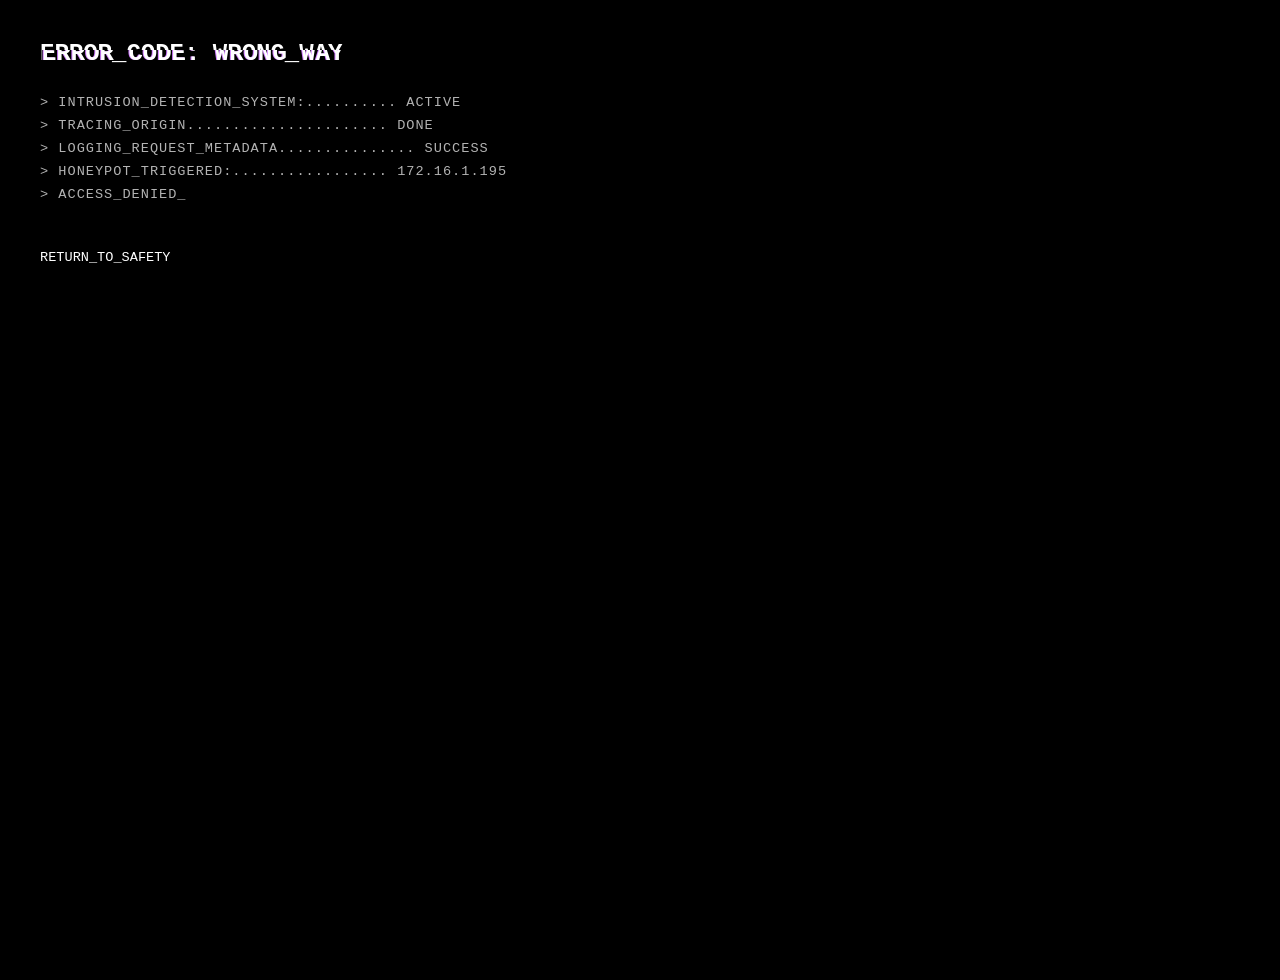
<file: wrongway.html>
<!DOCTYPE html>
<html lang="fr">
<head>
    <meta charset="UTF-8">
    <title>ACCESS DENIED</title>
    <link rel="icon" type="image/png" href="storage/favicon.jpg">
    <style>
        body { 
            background: #000000; 
            color: #ffffff; 
            font-family: 'Courier New', monospace; 
            margin: 0; 
            padding: 40px; 
            height: 100vh;
            overflow: hidden;
        }

        .container {
            display: flex;
            flex-direction: column;
            gap: 8px;
        }

        .glitch-wrapper {
            position: relative;
            margin-bottom: 20px;
        }

        .status-code {
            font-weight: 900;
            font-size: 1.5rem;
            position: relative;
            color: #ffffff;
            display: inline-block;
        }

        .status-code::before, .status-code::after {
            content: "ERROR_CODE: WRONG_WAY"; 
            position: absolute; top: 0; left: 0; width: 100%; height: 100%;
            background: black;
        }

        .status-code::before {
            left: 2px;
            text-shadow: -1px 0 #CF7AFF;
            clip: rect(10px, 9999px, 20px, 0);
            animation: glitch-anim 2s infinite linear alternate-reverse;
        }

        .status-code::after {
            left: -2px;
            text-shadow: 1px 0 #ffffff;
            clip: rect(25px, 9999px, 35px, 0);
            animation: glitch-anim 3s infinite linear alternate-reverse;
        }

        @keyframes glitch-anim {
            0% { clip: rect(5px, 9999px, 15px, 0); transform: skew(0.2deg); }
            50% { clip: rect(20px, 9999px, 30px, 0); transform: skew(-0.2deg); }
            100% { clip: rect(10px, 9999px, 25px, 0); transform: skew(0.1deg); }
        }

        .log-entry {
            font-size: 0.85rem;
            letter-spacing: 1px;
            opacity: 0.7;
            white-space: pre;
        }

         .back-link {
            color: #ffffff;
            text-decoration: none;
            margin-top: 40px;
            display: inline-block;
            font-size: 0.85rem;
            transition: 0.2s;
            width: fit-content;
        }

        .back-link:hover {
            background: #ffffff;
            color: #000000;
        }
    </style>
</head>
<body>

    <div class="container">
        <div class="glitch-wrapper">
            <div class="status-code">ERROR_CODE: WRONG_WAY</div>
        </div>
        
        <div class="log-entry">> INTRUSION_DETECTION_SYSTEM:.......... ACTIVE</div>
        <div class="log-entry">> TRACING_ORIGIN...................... DONE</div>
        <div class="log-entry">> LOGGING_REQUEST_METADATA............... SUCCESS</div>
        <div class="log-entry">> HONEYPOT_TRIGGERED:................. 172.16.1.195</div>
        <div class="log-entry">> ACCESS_DENIED_</div>
        
        <a href="index.html" class="back-link">RETURN_TO_SAFETY</a>
    </div>

</body>
</html>
</file>
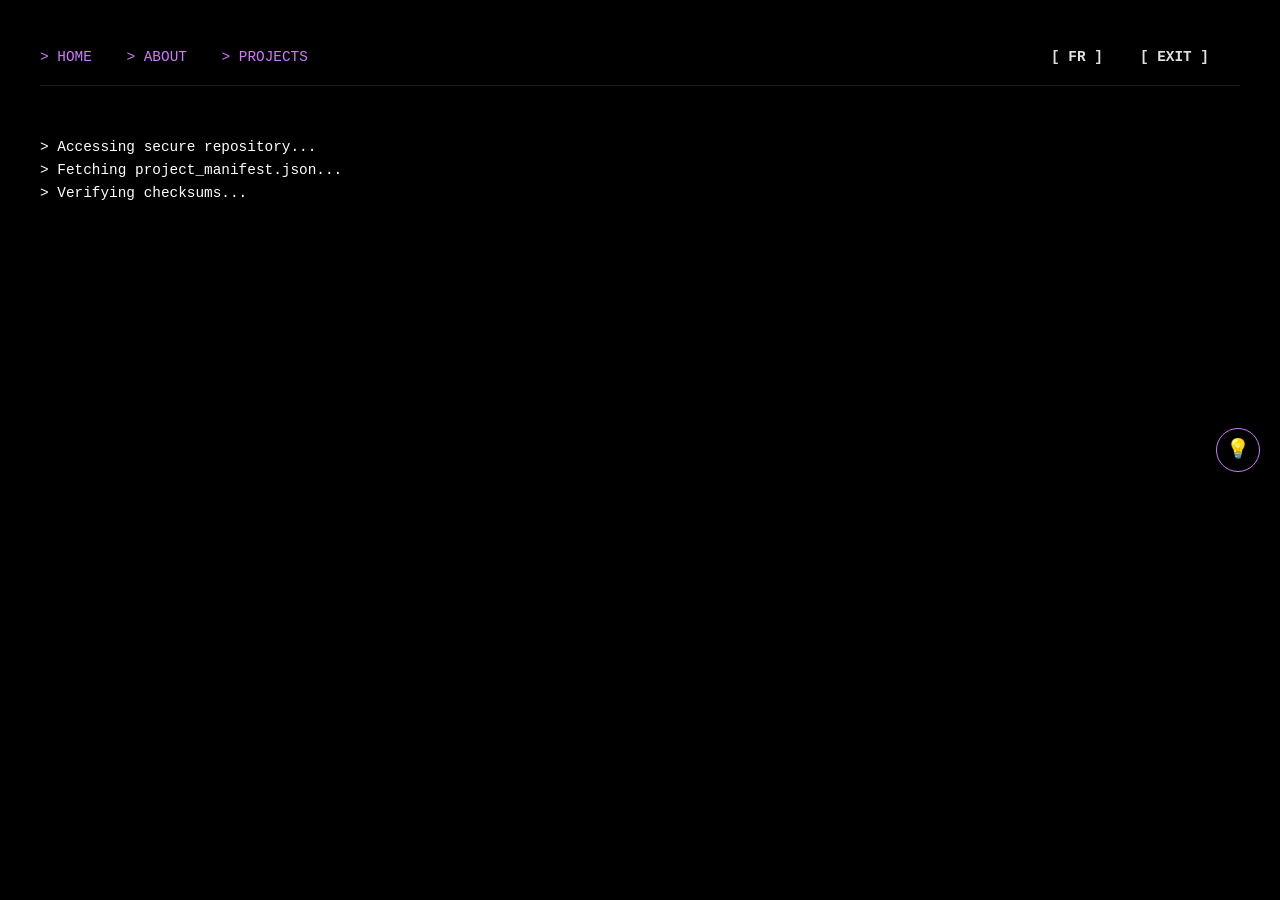
<file: 404/projects.html>
<!DOCTYPE html>
<html lang="en">
<head>
  <meta charset="UTF-8">
  <title>PROJECTS</title>
  <link rel="icon" type="image/png" href="../storage/favicon.jpg">
  <link rel="stylesheet" href="../style.css">
</head>
<body>

  <nav>
    <div class="nav-container">
      <div class="nav-links">
        <a href="home.html">&gt; <span class="lang-en">HOME</span><span class="lang-fr">ACCUEIL</span></a>
        <a href="about.html">&gt; <span class="lang-en">ABOUT</span><span class="lang-fr">À PROPOS</span></a>
        <a href="projects.html">&gt; <span class="lang-en">PROJECTS</span><span class="lang-fr">PROJETS</span></a>
      </div>
      <div class="nav-controls">
        <a id="lang-switch" class="control-btn">[ FR ]</a>
        <a href="../index.html" class="control-btn"> [ EXIT ] </a>
      </div>
    </div>
  </nav>

  <div id="terminal">
    <div id="loading-text"></div>

    <div id="content">
      <div class="command"><span class="prompt">guest@b-system:~$</span> ls -la ./projects/deployed</div>

      <div id="solar-layout">
        <canvas id="solar-canvas"></canvas>
        <div id="project-panel"></div>
      </div>

      <div class="ctf-zone">
        <button id="ctf-button" class="ctf-btn">Capture Me</button>
        <div id="flag-display" class="flag-display">
          <span class="flag-label">&gt; FLAG FOUND:</span> B_SYSTEM{C4TCH_M3_IF_YOU_C4N}
        </div>
      </div>
    </div>
  </div>

  <div class="hint-btn" id="hint-btn" title="Need a hint?">💡</div>
  <div class="hint-popup" id="hint-popup">
    <div class="hint-header">
      <p class="hint-title">&gt; HINT_UNLOCKED</p>
      <div class="hint-controls">
        <span class="hint-close" id="hint-close">✕</span>
      </div>
    </div>
    <p class="hint-text-a" id="hint-text-a">I don't remember how many times you have to click on it...</p>
  </div>

  <script src="../main.js"></script>
</body>
</html>
</file>
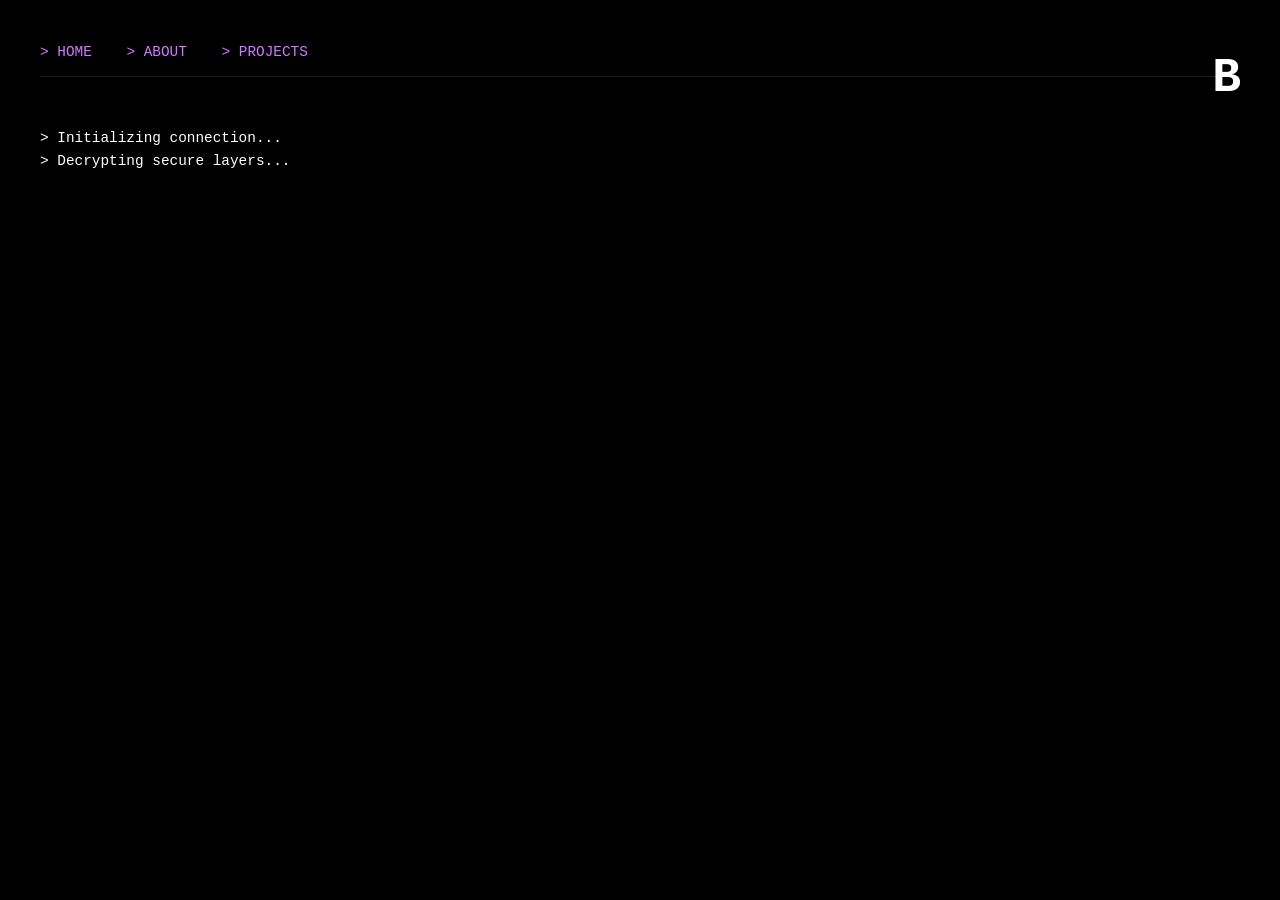
<file: home/home.html>
<!DOCTYPE html>
<html lang="fr">
<head>
    <meta charset="UTF-8">
    <title>HOME</title>
    <style>
        body { 
            background: #000; color: #fff; font-family: 'Courier New', monospace;
            margin: 0; padding: 40px; line-height: 1.6;
        }

        .corner { position: absolute; padding: 40px; font-size: 1rem; letter-spacing: -1px; }
                
        .top-right { top: 0; right: 0; font-size: 3rem; color: #ffffff; opacity: 1; font-weight: 900;}
        
        /* --- Barre de Navigation --- */
        nav { margin-bottom: 50px; border-bottom: 1px solid #1a1a1a; padding-bottom: 10px; }
        nav a { color: #CF7AFF; text-decoration: none; margin-right: 25px; font-size: 0.9rem; transition: 0.3s; }
        nav a:hover { color: #fff; text-shadow: 0 0 8px #CF7AFF; }

        /* --- Commande Prompt --- */
        .prompt { color: #CF7AFF; font-weight: bold; font-size: 0.8rem; }
        .command { color: #fff; margin-bottom: 20px; font-size: 0.8rem; }

        /* --- Structure des Sections --- */
        .section { margin-bottom: 80px; display: none; }
        .title { color: #CF7AFF; font-size: 1.5rem; font-weight: bold; margin-bottom: 20px; text-transform: uppercase; letter-spacing: 2px; }
        
        .job-card { border-left: 2px solid #CF7AFF; padding-left: 20px; margin-bottom: 30px; }
        .job-company { font-weight: bold; color: #fff; font-size: 1.1rem; }
        .job-date { color: #666; font-size: 0.8rem; margin-bottom: 5px; }
        .job-desc { color: #ccc; margin-top: 5px; font-size: 0.95rem; }

        /* --- Conteneur des Sections --- */
        .section-block { 
            margin-bottom: 80px;
        }
            
        /* --- Espacement Compétences --- */
        .skills-section { margin-top: 20px; margin-bottom: 15px; }


        /* --- Section Passions --- */
        .passions-container { margin-top: 20px; display: flex; gap: 15px; flex-wrap: wrap; }
        .passion-tag { 
            border: 1px solid #CF7AFF; 
            color: #CF7AFF; 
            padding: 5px 15px; 
            font-size: 0.85rem; 
            text-transform: lowercase;
        }

        /* --- Boîte de description des passions --- */
        #passion-description {
            margin-top: 20px;
            padding: 15px;
            border: 1px dashed #CF7AFF;
            background: rgba(207, 122, 255, 0.05);
            color: #ccc;
            font-size: 0.9rem;
            display: none;
            min-height: 50px;
        }

        
        .passion-tag { 
            cursor: pointer;
            transition: 0.3s;
        }

        .passion-tag:hover {
            background: #CF7AFF;
            color: #000;
        }

        .passion-tag.active {
            background: #CF7AFF;
            color: #000;
            box-shadow: 0 0 10px #CF7AFF;
        }

        #loading-text { margin-bottom: 20px; color: #fff; font-size: 0.9rem; }
    </style>
</head>
<body>

    <nav>
        <a href="home/home.html">> HOME</a>
        <a href="about/about.html">> ABOUT</a>
        <a href="projects/projects.html">> PROJECTS</a>
    </nav>

    <div class="corner top-right">B</div>

    <div id="terminal">
        <div id="loading-text"></div>

            <div class="section" id="content">
                 <div class="command"><span class="prompt">guest@b-system:~$</span> cat profile.txt</div>
                
            <div class="section-block">
                <div class="title">Parcours Professionnel</div>

                <div class="job-card">
                    <div class="job-company">M:armites - ALTERNANT SYSADMIN | CYBER</div>
                    <div class="job-date">Novembre 2025 - Septembre 2026</div>
                    <div class="job-desc">Participation à l’administration et à l’optimisation des systèmes et réseaux, incluant l’analyse des besoins utilisateurs, la gestion des incidents, la cybersécurité, ainsi que la R&D de nouvelles solutions.</div>
                </div>

                <div class="job-card">
                    <div class="job-company">Union Bancaire Privé (UBP) - CONSULTANT INFORMATIQUE | SERVICE DESK NIVEAU 1</div>
                    <div class="job-date">Décembre 2024 - Septembre 2025</div>
                    <div class="job-desc">Assurer le support informatique de premier niveau, incluant la prise en charge des utilisateurs, la gestion et le suivi des incidents, l’administration des comptes, le dépannage (à distance ou sur site) ainsi que la maintenance et la documentation des systèmes.</div>
                </div>

                <div class="job-card">
                    <div class="job-company">XEFI - STAGIAIRE HELPDESK</div>
                    <div class="job-date">Mars 2024 - Avril 2024</div>
                    <div class="job-desc">Réalisation de prestations standards telles que la configuration, la livraison, l’installation, le dépannage et la mise en service de tout types de matériels informatiques.</div>
                </div>

                <div class="job-card">
                    <div class="job-company">2linfo - STAGIAIRE ADMINISTRATEUR SYSTÈMES ET RÉSEAUX</div>
                    <div class="job-date">Mars 2023 - Avril 2023</div>
                    <div class="job-desc">Participation au développement et au déploiement de solutions informatiques et télécoms, incluant la supervision des réseaux, le support client, ainsi que la contribution aux audits et projets de téléphonie sur IP.</div>
                </div>
            </div>

            <div class="section-block">
                <div class="skills-section">
                    <div class="title">Compétences_Clés</div>
                    <div class="job-desc">
                        <p>> <strong>SÉCURITÉ & PROTECTION</strong> : Fortinet, Mailinblack,Datto, Veeam, Comodo BackUp, Active Directory.</p>
                        <p>> <strong>ADMINISTRATION & SUPERVISION</strong> : Centreon, Zabbix, SCCM, Windows, Linux, Pack Office 365, Exchange.</p>
                        <p>> <strong>METHODOLOGIE & SUPPORT</strong> : Jira, BMC Ready, Support N1/N2, Documentation.</p>
                    </div>
                </div>
            </div>

            <div class="section-block">
                <div class="title">Passions</div>
                <div class="passions-container">
                    <div class="passion-tag" data-info="Le sport occupe également une place importante dans ma vie. Que ce soit le volleyball, la course à pied ou la musculation, j'aime me dépenser physiquement et repousser mes limites. Le sport me permet de rester en forme et de me vider l'esprit. Chaque jour, je me lance des nouveaux défis que je souhaite relever pour toujours m’améliorer dans ce que je fais.">#Volleyball</div>
                    <div class="passion-tag" data-info="En dehors de ma passion pour la musique et pour l’informatique, j'ai également une grande affinité pour les jeux vidéo. Depuis mon enfance, je suis fasciné par l'univers des jeux, que ce soit pour leur histoire captivante, leurs graphismes époustouflants ou simplement pour le plaisir de jouer avec des amis. Les jeux vidéo sont pour moi une source de divertissement infinie et une façon fantastique de stimuler ma créativité.">#Jeux-vidéo</div>
                    <div class="passion-tag" data-info="Passionné par la musique et le beatmaking, je passe une bonne partie de mon temps libre à composer des sons et à explorer de nouveaux genres musicaux. Rien ne me motive plus que de créer une mélodie entraînante ou de trouver le rythme parfait pour une chanson. J’ai au fond de moi toujours voulu vivre de ma musique et pouvoir placer mes artistes préférés qui me donnent beaucoup d’inspiration.">#Musique</div>
                </div>
                <div id="passion-description"></div>
        </div>
    </div>

    <script>
        const lines = [
            "> Initializing connection...",
            "> Decrypting secure layers...",
            "> Access granted to: USER_B",
            "> Loading profile data..."
        ];
        
        const loader = document.getElementById('loading-text');
        const content = document.getElementById('content');
        let lineIdx = 0;

        function typeLog() {
            if (lineIdx < lines.length) {
                let p = document.createElement('div');
                p.innerHTML = lines[lineIdx];
                loader.appendChild(p);
                lineIdx++;
                setTimeout(typeLog, 500);
            } else {
                setTimeout(() => {
                    loader.style.display = 'none';
                    content.style.display = 'block';
                }, 400);
            }
        }

        // Gestion du clic sur les passions
        const tags = document.querySelectorAll('.passion-tag');
        const descriptionBox = document.getElementById('passion-description');

        tags.forEach(tag => {
            tag.addEventListener('click', () => {
                // Retirer la classe active des autres tags
                tags.forEach(t => t.classList.remove('active'));
        
                // Ajouter la classe active au tag cliqué
                tag.classList.add('active');
        
                // Afficher la description avec un petit effet
                descriptionBox.style.display = 'block';
                descriptionBox.innerText = tag.getAttribute('data-info');
            });
        });

        typeLog();
    </script>
</body>
</html>
</file>
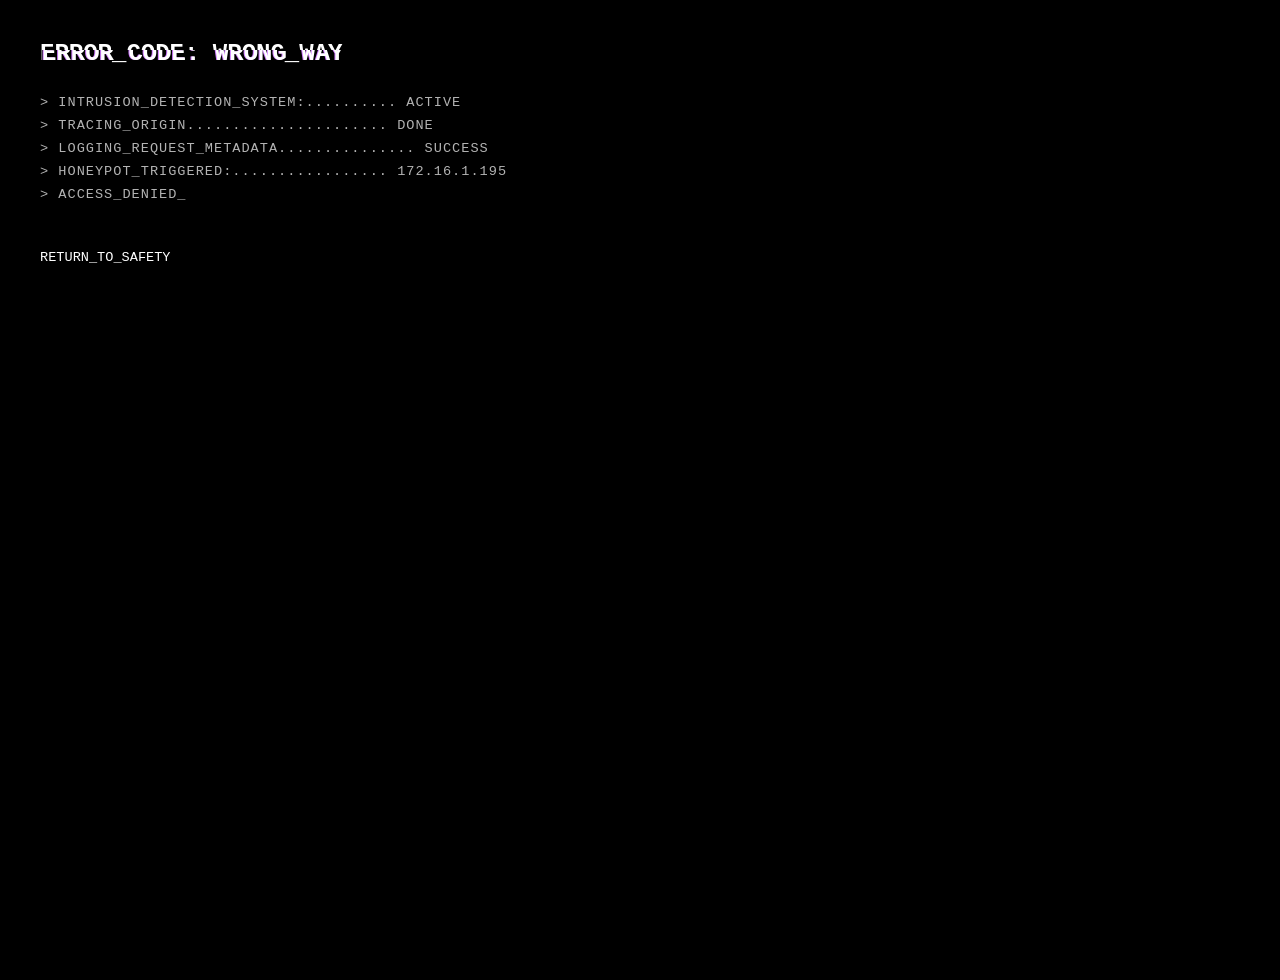
<file: wrongway/wrongway.html>
<!DOCTYPE html>
<html lang="fr">
<head>
    <meta charset="UTF-8">
    <title>ACCESS DENIED</title>
    <style>
        body { 
            background: #000000; 
            color: #ffffff; 
            font-family: 'Courier New', monospace; 
            margin: 0; 
            padding: 40px; 
            height: 100vh;
            overflow: hidden;
        }

        .container {
            display: flex;
            flex-direction: column;
            gap: 8px;
        }

        .glitch-wrapper {
            position: relative;
            margin-bottom: 20px;
        }

        .status-code {
            font-weight: 900;
            font-size: 1.5rem;
            position: relative;
            color: #ffffff;
            display: inline-block;
        }

        .status-code::before, .status-code::after {
            content: "ERROR_CODE: WRONG_WAY"; 
            position: absolute; top: 0; left: 0; width: 100%; height: 100%;
            background: black;
        }

        .status-code::before {
            left: 2px;
            text-shadow: -1px 0 #CF7AFF;
            clip: rect(10px, 9999px, 20px, 0);
            animation: glitch-anim 2s infinite linear alternate-reverse;
        }

        .status-code::after {
            left: -2px;
            text-shadow: 1px 0 #ffffff;
            clip: rect(25px, 9999px, 35px, 0);
            animation: glitch-anim 3s infinite linear alternate-reverse;
        }

        @keyframes glitch-anim {
            0% { clip: rect(5px, 9999px, 15px, 0); transform: skew(0.2deg); }
            50% { clip: rect(20px, 9999px, 30px, 0); transform: skew(-0.2deg); }
            100% { clip: rect(10px, 9999px, 25px, 0); transform: skew(0.1deg); }
        }

        .log-entry {
            font-size: 0.85rem;
            letter-spacing: 1px;
            opacity: 0.7;
            white-space: pre;
        }

         .back-link {
            color: #ffffff;
            text-decoration: none;
            margin-top: 40px;
            display: inline-block;
            font-size: 0.85rem;
            transition: 0.2s;
            width: fit-content;
        }

        .back-link:hover {
            background: #ffffff;
            color: #000000;
        }
    </style>
</head>
<body>

    <div class="container">
        <div class="glitch-wrapper">
            <div class="status-code">ERROR_CODE: WRONG_WAY</div>
        </div>
        
        <div class="log-entry">> INTRUSION_DETECTION_SYSTEM:.......... ACTIVE</div>
        <div class="log-entry">> TRACING_ORIGIN...................... DONE</div>
        <div class="log-entry">> LOGGING_REQUEST_METADATA............... SUCCESS</div>
        <div class="log-entry">> HONEYPOT_TRIGGERED:................. 172.16.1.195</div>
        <div class="log-entry">> ACCESS_DENIED_</div>
        
        <a href="index.html" class="back-link">RETURN_TO_SAFETY</a>
    </div>

</body>
</html>
</file>
<file: style.css>
/* --- Reset & Base --- */
*, *::before, *::after {
  box-sizing: border-box;
}

body {
  background: #000;
  color: #fff;
  font-family: 'Courier New', monospace;
  margin: 0;
  padding: 40px;
  line-height: 1.6;
}

.lang-fr {
  display: none;
}

body.fr-mode .lang-fr {
  display: inline-block;
}

body.fr-mode .lang-en {
  display: none;
}
 
/** NAVIGATION **/

nav {
  margin-bottom: 50px;
  border-bottom: 1px solid #1a1a1a;
  padding-bottom: 10px;
}

.nav-container {
  display: flex;
  justify-content: space-between;
  align-items: center;
}

nav a {
  color: #CF7AFF;
  text-decoration: none;
  margin-right: 25px;
  font-size: 0.9rem;
  transition: color 0.3s, text-shadow 0.3s;
}

nav a:hover {
  color: #fff;
  text-shadow: 0 0 8px #CF7AFF;
}

.nav-controls {
  display: flex;
  align-items: center;
}

.control-btn {
  font-size: 0.9rem;
  color: #E0E0E0;
  font-weight: 900;
  text-decoration: none;
  transition: color 0.3s, text-shadow 0.3s, transform 0.3s;
  cursor: pointer;
  padding: 5px;
  border: 1px solid transparent;
}

.control-btn:hover {
  color: #ff4444;
  text-shadow: 0 0 10px #ff4444;
  transform: scale(1.05);
}

/** TERMINAL LOADER **/

#loading-text {
  margin-bottom: 20px;
  color: #fff;
  font-size: 0.9rem;
}

/** SHARED CONTENT COMPONENTS **/

.prompt {
  color: #CF7AFF;
  font-weight: bold;
  font-size: 0.8rem;
}

.command {
  color: #fff;
  margin-bottom: 20px;
  font-size: 0.8rem;
}

.section {
  margin-bottom: 80px;
  display: none;
}

.title {
  color: #CF7AFF;
  font-size: 1.5rem;
  font-weight: bold;
  margin-bottom: 20px;
  text-transform: uppercase;
  letter-spacing: 2px;
}

.section-block {
  margin-top: 20px;
  margin-bottom: 15px;
}

.skills-section {
  margin-top: 20px;
  margin-bottom: 15px;
}

.job-card {
  border-left: 2px solid #CF7AFF;
  padding-left: 20px;
  margin-bottom: 30px;
}

.job-company {
  font-weight: bold;
  color: #fff;
  font-size: 1.1rem;
}

.job-date {
  color: #666;
  font-size: 0.8rem;
  margin-bottom: 5px;
}

.job-desc {
  color: #ccc;
  margin-top: 5px;
  font-size: 0.95rem;
}

.passions-container {
  margin-top: 20px;
  display: flex;
  gap: 15px;
  flex-wrap: wrap;
}

.passion-tag {
  border: 1px solid #CF7AFF;
  color: #CF7AFF;
  padding: 5px 15px;
  font-size: 0.85rem;
  text-transform: lowercase;
  cursor: pointer;
  transition: background 0.3s, color 0.3s, box-shadow 0.3s;
}

.passion-tag:hover {
  background: #CF7AFF;
  color: #000;
}

.passion-tag.active {
  background: #CF7AFF;
  color: #000;
  box-shadow: 0 0 10px #CF7AFF;
}

#passion-description {
  margin-top: 20px;
  padding: 15px;
  border: 1px dashed #CF7AFF;
  background: rgba(207, 122, 255, 0.05);
  color: #ccc;
  font-size: 0.9rem;
  display: none;
  min-height: 50px;
}

/** ABOUT PAGE SPECIFIC **/

.about-container {
  max-width: 800px;
}

.bio-box {
  border-left: 2px solid #CF7AFF;
  padding-left: 20px;
  margin-bottom: 30px;
}

.bio-text {
  color: #ccc;
  font-size: 0.85rem;
  margin-bottom: 20px;
}

.bio-text strong {
  color: #CF7AFF;
}

.job-company.large {
  font-size: 1.2rem;
}

.job-desc.small {
  font-size: 0.85rem;
}

.status-line {
  font-size: 0.8rem;
  color: #666;
  margin-bottom: 10px;
}

.cv-button {
  display: inline-block;
  padding: 12px 25px;
  border: 1px solid #CF7AFF;
  color: #CF7AFF;
  text-decoration: none;
  font-weight: bold;
  font-size: 0.9rem;
  transition: background 0.4s, color 0.4s, box-shadow 0.4s;
  text-transform: uppercase;
  letter-spacing: 1px;
}

.cv-button:hover {
  background: #CF7AFF;
  color: #000;
  box-shadow: 0 0 15px rgba(207, 122, 255, 0.5);
}

#content {
  display: none;
  max-width: 1100px;
}

/** PROJECTS PAGE SPECIFIC **/

.projects-grid {
  display: grid;
  grid-template-columns: repeat(auto-fit, minmax(300px, 1fr));
  gap: 30px;
  margin-top: 40px;
}

.project-card {
  border: 1px solid #1a1a1a;
  padding: 20px;
  background: #050505;
  transition: border-color 0.3s, box-shadow 0.3s, transform 0.3s;
  position: relative;
  overflow: hidden;
}

.project-card:hover {
  border-color: #CF7AFF;
  box-shadow: 0 0 15px rgba(207, 122, 255, 0.1);
  transform: translateY(-5px);
}

.project-status {
  font-size: 0.7rem;
  color: #CF7AFF;
  text-transform: uppercase;
  margin-bottom: 10px;
  display: block;
}

.project-title {
  font-size: 1.2rem;
  font-weight: bold;
  color: #fff;
  margin-bottom: 15px;
}

.project-desc {
  font-size: 0.85rem;
  color: #ccc;
  margin-bottom: 20px;
  min-height: 80px;
}

.tech-tags {
  display: flex;
  gap: 10px;
  flex-wrap: wrap;
}

.tech-tag {
  font-size: 0.7rem;
  background: #1a1a1a;
  color: #CF7AFF;
  padding: 2px 8px;
  border-radius: 3px;
}

.project-link {
  display: block;
  margin-top: 20px;
  color: #fff;
  text-decoration: none;
  font-size: 0.8rem;
  font-weight: bold;
  border-top: 1px solid #1a1a1a;
  padding-top: 15px;
}

.project-link:hover {
  color: #CF7AFF;
}

.ctf-zone {
  margin-top: 100px;
  text-align: center;
  border-top: 1px dashed #1a1a1a;
  padding-top: 40px;
}

.ctf-btn {
  background: transparent;
  border: 1px solid #CF7AFF;
  color: #CF7AFF;
  padding: 10px 20px;
  cursor: pointer;
  font-family: 'Courier New', monospace;
  transition: background 0.1s ease;
  position: relative;
  z-index: 100;
}

.ctf-btn:hover {
  background: rgba(207, 122, 255, 0.1);
}

.flag-display {
  display: none;
  margin-top: 20px;
  color: #00ff00;
  font-family: monospace;
  font-weight: bold;
}

.flag-display .flag-label {
  color: #CF7AFF;
}

/** WRONGWAY PAGE SPECIFIC **/

body.page-wrongway {
  padding: 40px;
  height: 100vh;
  overflow: hidden;
}

.wrongway-container {
  display: flex;
  flex-direction: column;
  gap: 8px;
}

.wrongway-glitch-wrapper {
  position: relative;
  margin-bottom: 20px;
}

.status-code {
  font-weight: 900;
  font-size: 1.5rem;
  position: relative;
  color: #ffffff;
  display: inline-block;
}

.status-code::before,
.status-code::after {
  content: "ERROR_CODE: WRONG_WAY";
  position: absolute;
  top: 0;
  left: 0;
  width: 100%;
  height: 100%;
  background: black;
}

.status-code::before {
  left: 2px;
  text-shadow: -1px 0 #CF7AFF;
  clip: rect(10px, 9999px, 20px, 0);
  animation: glitch-anim-sm 2s infinite linear alternate-reverse;
}

.status-code::after {
  left: -2px;
  text-shadow: 1px 0 #ffffff;
  clip: rect(25px, 9999px, 35px, 0);
  animation: glitch-anim-sm 3s infinite linear alternate-reverse;
}

@keyframes glitch-anim-sm {
  0%   { clip: rect(5px,  9999px, 15px, 0); transform: skew(0.2deg); }
  50%  { clip: rect(20px, 9999px, 30px, 0); transform: skew(-0.2deg); }
  100% { clip: rect(10px, 9999px, 25px, 0); transform: skew(0.1deg); }
}

.log-entry {
  font-size: 0.85rem;
  letter-spacing: 1px;
  opacity: 0.7;
  white-space: pre;
}

.back-link {
  color: #ffffff;
  text-decoration: none;
  margin-top: 40px;
  display: inline-block;
  font-size: 0.85rem;
  transition: background 0.2s, color 0.2s;
  width: fit-content;
}

.back-link:hover {
  background: #ffffff;
  color: #000000;
}

/** BETHESAVIOR PAGE SPECIFIC **/

body.page-bethesavior {
  padding: 0;
  color: #CF7AFF;
  display: flex;
  justify-content: center;
  align-items: center;
  height: 100vh;
}

.login-box {
  border: 1px solid #CF7AFF;
  padding: 30px;
  box-shadow: 0 0 15px rgba(207, 122, 255, 0.2);
  width: 350px;
}

.login-box h2 {
  text-align: center;
  font-size: 1.2rem;
  margin-bottom: 25px;
}

.input-group {
  margin-bottom: 20px;
}

.input-group label {
  display: block;
  font-size: 0.8rem;
  margin-bottom: 5px;
}

.input-group input {
  width: 100%;
  background: #111;
  border: 1px solid #333;
  color: #fff;
  padding: 10px;
  box-sizing: border-box;
  outline: none;
  font-family: 'Courier New', monospace;
}

.input-group input:focus {
  border-color: #CF7AFF;
}

.login-btn {
  width: 100%;
  padding: 10px;
  background: transparent;
  border: 1px solid #CF7AFF;
  color: #CF7AFF;
  cursor: pointer;
  font-weight: bold;
  font-family: 'Courier New', monospace;
  transition: background 0.3s, color 0.3s;
}

.login-btn:hover {
  background: #CF7AFF;
  color: #000;
}

#error-msg {
  color: #ff4444;
  font-size: 0.75rem;
  margin-top: 15px;
  text-align: center;
  display: none;
}

/** INDEX (404) PAGE SPECIFIC **/

body.page-index {
  height: 100vh;
  overflow: hidden;
  display: flex;
  justify-content: center;
  align-items: center;
  position: relative;
  padding: 0;
}

.corner {
  position: absolute;
  padding: 40px;
  font-size: 1rem;
  letter-spacing: -1px;
}

.top-left {
  top: 0;
  left: 0;
}

.top-left a {
  color: #ffffff;
  text-decoration: none;
  padding: 5px 10px;
  transition: color 0.3s;
}

.top-right {
  top: 0;
  right: 0;
  font-size: 3rem;
  color: #ffffff;
  opacity: 1;
  font-weight: 900;
}

.bottom-left {
  bottom: 0;
  left: 0;
  color: #fff;
  text-decoration: none;
  font-weight: normal;
}

/* Fix: force le lien enfant à hériter du style du parent */
.bottom-left a {
  color: #ffffff;
  text-decoration: none;
}

.bottom-left:hover {
  color: #fff;
  text-shadow: none;
}

.bottom-right {
  bottom: 0;
  right: 0;
  color: #CF7AFF;
}

.glitch-wrapper {
  text-align: center;
  position: relative;
}

.glitch {
  font-size: 8rem;
  font-weight: 900;
  margin: 0;
  position: relative;
  color: #ffffff;
  letter-spacing: -5px;
}

.glitch::before,
.glitch::after {
  content: "404 ERROR";
  position: absolute;
  top: 0;
  left: 0;
  width: 100%;
  height: 100%;
  background: black;
  clip: rect(0, 900px, 0, 0);
}

.glitch::before {
  clip: rect(44px, 9999px, 56px, 0);
  left: -2px;
  text-shadow: -2px 0 #CF7AFF;
  animation: glitch-anim 2s infinite linear alternate-reverse;
}

.glitch::after {
  clip: rect(44px, 9999px, 56px, 0);
  left: -2px;
  text-shadow: -2px 0 #ffffff;
  animation: glitch-anim 3s infinite linear alternate-reverse;
}

@keyframes glitch-anim {
  0%   { clip: rect(10px, 9999px, 20px, 0); transform: skew(0.5deg); }
  20%  { clip: rect(30px, 9999px, 40px, 0); transform: skew(-0.5deg); }
  40%  { clip: rect(60px, 9999px, 70px, 0); transform: skew(0.8deg); }
  60%  { clip: rect(15px, 9999px, 25px, 0); transform: skew(-0.2deg); }
  80%  { clip: rect(80px, 9999px, 90px, 0); transform: skew(0.4deg); }
  100% { clip: rect(45px, 9999px, 55px, 0); transform: skew(-0.8deg); }
}

.status-text {
  font-size: 1rem;
  color: #CF7AFF;
  letter-spacing: -1px;
  margin-top: -10px;
}

.status-link {
  color: #CF7AFF;
  text-decoration: none;
  font-weight: normal;
}

.status-link:hover {
  color: #CF7AFF;
  text-shadow: none;
}

/** SECRET ARCHIVE (VICTORY) PAGE SPECIFIC **/

body.page-victory {
  height: 100vh;
  overflow: hidden;
  display: flex;
  justify-content: center;
  align-items: center;
  position: relative;
  padding: 0;
}
 
body.page-victory::before {
  content: '';
  position: fixed;
  inset: 0;
  background: repeating-linear-gradient(
    0deg,
    transparent,
    transparent 2px,
    rgba(0, 255, 100, 0.015) 2px,
    rgba(0, 255, 100, 0.015) 4px
  );
  pointer-events: none;
  z-index: 0;
}
 
.victory-wrapper {
  text-align: center;
  position: relative;
  z-index: 1;
  animation: fadeIn 1.2s ease forwards;
}
 
@keyframes fadeIn {
  from { opacity: 0; transform: translateY(20px); }
  to   { opacity: 1; transform: translateY(0); }
}
 
.system-status {
  font-size: 0.8rem;
  color: #00ff64;
  letter-spacing: 3px;
  margin-bottom: 10px;
  opacity: 0;
  animation: fadeIn 0.8s ease 0.4s forwards;
}
 
.victory-title {
  font-size: 5rem;
  font-weight: 900;
  color: #00ff64;
  letter-spacing: -3px;
  margin: 0;
  text-shadow: 0 0 30px rgba(0, 255, 100, 0.5), 0 0 60px rgba(0, 255, 100, 0.2);
  opacity: 0;
  animation: fadeIn 0.8s ease 0.8s forwards;
}
 
.victory-sub {
  font-size: 1rem;
  color: #fff;
  letter-spacing: 2px;
  margin-top: 10px;
  opacity: 0;
  animation: fadeIn 0.8s ease 1.2s forwards;
}
 
.divider {
  width: 300px;
  height: 1px;
  background: linear-gradient(to right, transparent, #00ff64, transparent);
  margin: 30px auto;
  opacity: 0;
  animation: fadeIn 0.8s ease 1.5s forwards;
}
 
.flag-box {
  border: 1px solid #00ff64;
  padding: 20px 40px;
  display: inline-block;
  box-shadow: 0 0 20px rgba(0, 255, 100, 0.15), inset 0 0 20px rgba(0, 255, 100, 0.03);
  opacity: 0;
  animation: fadeIn 0.8s ease 1.8s forwards;
}
 
.flag-label {
  font-size: 0.7rem;
  color: #00ff64;
  letter-spacing: 3px;
  margin-bottom: 10px;
  display: block;
}
 
.flag-value {
  font-size: 1.1rem;
  font-weight: bold;
  color: #ffffff;
  letter-spacing: 1px;
}
 
.log-lines {
  margin-top: 40px;
  font-size: 0.75rem;
  color: #444;
  line-height: 2;
  opacity: 0;
  animation: fadeIn 0.8s ease 2.2s forwards;
}
 
.log-lines span {
  display: block;
}
 
.log-lines .ok {
  color: #00ff64;
}
 
.corner-tl {
  position: fixed;
  top: 40px;
  left: 40px;
  font-size: 0.8rem;
  color: #00ff64;
  opacity: 0;
  animation: fadeIn 0.8s ease 2.5s forwards;
}
 
.corner-br {
  position: fixed;
  bottom: 40px;
  right: 40px;
  font-size: 0.8rem;
  color: #333;
  opacity: 0;
  animation: fadeIn 0.8s ease 2.5s forwards;
}
 
.back-home {
  display: inline-block;
  margin-top: 35px;
  color: #00ff64;
  text-decoration: none;
  font-size: 0.8rem;
  border: 1px solid #00ff64;
  padding: 8px 20px;
  transition: background 0.3s, color 0.3s;
  opacity: 0;
  animation: fadeIn 0.8s ease 2.8s forwards;
}
 
.back-home:hover {
  background: #00ff64;
  color: #000;
}

/** HINT BUTTON (index page) **/

.hint-btn {
  position: fixed;
  right: 20px;
  top: 50%;
  transform: translateY(-50%);
  width: 44px;
  height: 44px;
  border-radius: 50%;
  border: 1px solid #CF7AFF;
  background: #000;
  color: #CF7AFF;
  font-size: 1.2rem;
  display: flex;
  align-items: center;
  justify-content: center;
  cursor: pointer;
  transition: background 0.3s, box-shadow 0.3s;
  z-index: 50;
}

.hint-btn:hover {
  background: rgba(207, 122, 255, 0.1);
  box-shadow: 0 0 12px rgba(207, 122, 255, 0.4);
}

.hint-popup {
  position: fixed;
  right: 75px;
  top: 50%;
  transform: translateY(-50%);
  background: #0a0a0a;
  border: 1px solid #CF7AFF;
  box-shadow: 0 0 20px rgba(207, 122, 255, 0.15);
  padding: 18px 22px;
  width: 300px;
  font-size: 0.8rem;
  z-index: 51;
  display: none;
}

.hint-popup.visible {
  display: block;
  animation: fadeIn 0.2s ease forwards;
}

.hint-header {
  display: flex;
  justify-content: space-between;
  align-items: center;
  margin-bottom: 10px;
}

.hint-title {
  color: #CF7AFF;
  font-weight: bold;
  margin: 0;
  letter-spacing: 1px;
}

.hint-controls {
  display: flex;
  align-items: center;
  gap: 10px;
}

.hint-nav {
  color: #CF7AFF;
  cursor: pointer;
  font-size: 1.2rem;
  line-height: 1;
  transition: color 0.2s, text-shadow 0.2s;
  user-select: none;
}

.hint-nav:hover {
  color: #fff;
  text-shadow: 0 0 8px #CF7AFF;
}

.hint-close {
  color: #ff4444;
  cursor: pointer;
  font-size: 0.75rem;
  transition: color 0.2s;
  user-select: none;
}

.hint-close:hover {
  color: #ff4444;
}

.hint-text {
  color: #ccc;
  margin: 0 0 10px 0;
  line-height: 1.6;
}

.hint-text-a {
  color: #ccc;
  margin: 0 0 10px 0;
  line-height: 1.6;
}

.hint-counter {
  color: #CF7AFF;
  font-size: 0.7rem;
  margin: 0;
  text-align: right;
  letter-spacing: 1px;
}

/** PROJECTS SOLAR SYSTEM **/

#solar-layout {
  display: flex;
  height: calc(100vh - 160px);
  min-height: 400px;
  position: relative;
}

#solar-canvas {
  flex: 0 0 60%;
  width: 60%;
  height: 100%;
  display: block;
  background: #000;
}

#project-panel {
  flex: 0 0 40%;
  width: 40%;
  height: 100%;
  background: transparent;
  box-sizing: border-box;
  display: flex;
  align-items: center;
  justify-content: center;
  padding: 20px;
  opacity: 0;
  visibility: hidden;
  pointer-events: none;
  transition: opacity 0.3s ease, visibility 0.3s ease;
}

#project-panel.visible {
  opacity: 1;
  visibility: visible;
  pointer-events: auto;
}

#project-panel .project-card {
  width: 100%;
  max-width: 340px;
  border-color: rgba(207, 122, 255, 0.3) !important;
  box-shadow: 0 0 16px rgba(207, 122, 255, 0.12);
}

/* Responsive */
@media (max-width: 900px) {
  #solar-layout {
    flex-direction: column;
    height: auto;
  }
  #solar-canvas {
    flex: none;
    width: 100%;
    height: 55vw;
    min-height: 300px;
  }
  #project-panel {
    flex: none;
    width: 100%;
    height: auto;
    min-height: 0;
    padding: 16px;
    justify-content: flex-start;
    opacity: 1;
    visibility: visible;
  }
}

@media (max-width: 480px) {
  #solar-canvas { height: 70vw; min-height: 260px; }
}
</file>
